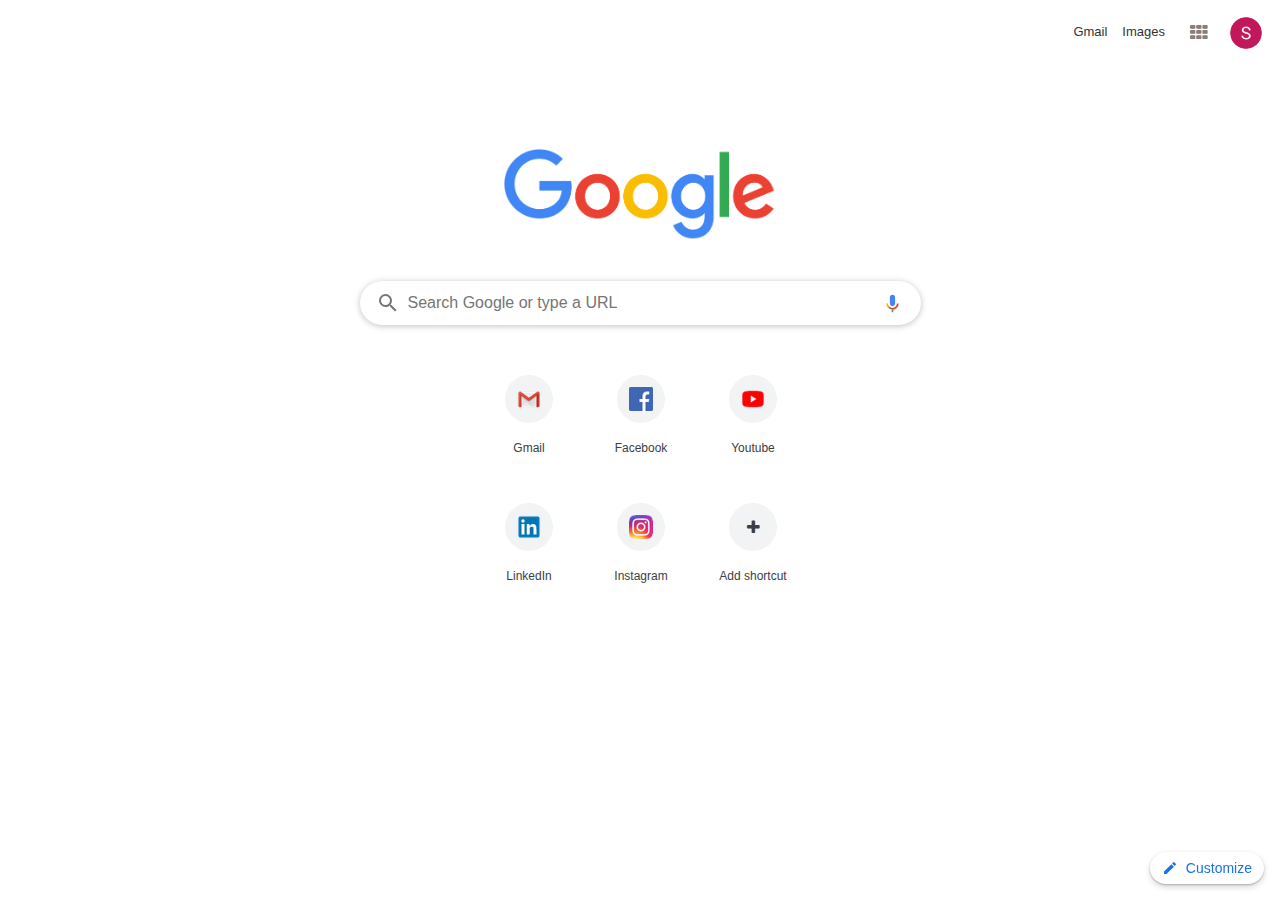
<file: google-landing-page/index.html>
<!DOCTYPE html>
<html>
  <head>
    <title>Google Chrome Page</title>
    <link rel="stylesheet" href="style.css">
    <link rel="stylesheet" href="https://stackpath.bootstrapcdn.com/bootstrap/4.3.1/css/bootstrap.min.css">
    <link rel="stylesheet" href="https://stackpath.bootstrapcdn.com/font-awesome/4.7.0/css/font-awesome.min.css">
  </head>
  <body>
<div class="google-header">
<div class="gmail-img">
<img src="user.png" title="Google Account: demo@example.com">
</div>
    <div class="header-icons">
    <i class="fa fa-th"></i>
    <a href="#">Images</a>
    <a href="#">Gmail</a>
    </div>
</div>
<div class="google-search">
  <div class="google-image text-center" title="Google">
  <img src="google-logo.png" width="272px" height="92px">
  </div>
  <div id="fakebox-container"></div>
    <div id="fakebox">
      <div id="fakebox-search-icon"></div>
      <div id="fakebox-text">Search Google or type a URL</div>
      <input id="fakebox-input" autocomplete="off" tabindex="-1" type="url" aria-hidden="true">
      <div id="fakebox-cursor"></div>
      <button id="fakebox-microphone" title="Search by voice"></button>
    </div>
</div>

<div id="most-visited">
    <div id="mv-tiles" style="width: 310px; opacity: 1;">
      <div class="grid-tile-container" rid="1" add="false" index="0" style="transform: translate(0px, 0px);">
      <div class="grid-tile" draggable="true">
        <a class="md-tile" data-rid="1" data-pos="0" href="https://mail.google.com/mail/u/0/#inbox" aria-label="Gmail" title="Gmail" draggable="false">
          <div class="md-tile-inner">
            <img class="md-icon" title alt src="gmail.png">
            <div class="md-title" style="direction: ltr;">
                <span>Gmail</span>
            </div>
          </div>
        </a>
      </div>
      </div>
      <div class="grid-tile-container" rid="2" add="false" index="1" style="transform: translate(112px, 0px);">
        <div class="grid-tile" draggable="true">
          <a class="md-tile" data-rid="2" data-pos="1" href="https://www.facebook.com/" aria-label="Facebook" title="Facebook" draggable="false">
          <div class="md-tile-inner">
            <img class="md-icon" title alt src="facebook.png"><div class="md-title" style="direction: ltr;">
            <span>Facebook</span>
          </div>
        </div>
          </a>
        </div>
      </div>
      <div class="grid-tile-container" rid="3" add="false" index="2" style="transform: translate(224px, 0px);">
        <div class="grid-tile" draggable="true">
          <a class="md-tile" data-rid="3" data-pos="2" href="https://www.youtube.com/" aria-label="Youtube" title="Youtube" draggable="false">
          <div class="md-tile-inner">
            <img class="md-icon" title alt src="youtube.png">
          <div class="md-title" style="direction: ltr;">
          <span>Youtube</span>
          </div>
          </div>
          </a>
        </div>
      </div>
      <div class="grid-tile-container" rid="4" add="false" index="3" style="transform: translate(0px, 128px);">
          <div class="grid-tile" draggable="true">
          <a class="md-tile" data-rid="4" data-pos="3" href="https://www.linkedin.com/" aria-label="LinkedIn" title="LinkedIn" draggable="false">
          <div class="md-tile-inner">
          <img class="md-icon" title alt src="linkedin.png"><div class="md-title" style="direction: ltr;">
          <span>LinkedIn</span>
          </div>
          </div>
          </a>
          </div>
      </div> 
          <div class="grid-tile-container" rid="5" add="false" index="4" style="transform: translate(112px, 128px);">
              <div class="grid-tile" draggable="true">
              <a class="md-tile" data-rid="5" data-pos="4" href="https://www.instagram.com/accounts/login/" aria-label="Instagram" title="Instagram" draggable="false">
              <div class="md-tile-inner">
              <img class="md-icon" title alt src="instagram.png">
              <div class="md-title" style="direction: ltr;">
              <span>Instagram</span>
              </div>
              </div>
              </a>
              </div>
          </div>
      <div class="grid-tile-container" rid="-1" add="true" style="transform: translate(224px, 128px);">
              <div class="grid-tile">
              <a class="md-tile" data-rid="-1" data-pos="5" aria-label="Add shortcut" title="Add shortcut" tabindex="0">
              <div class="md-tile-inner">
              <div class="md-icon"><i class="fa fa-plus"></i>
              </div>
              <div class="md-title" style="direction: ltr;">
              <span>Add shortcut</span>
              </div>
              </div>
              </a>
              </div>
        </div>   
    </div>
  </div>
<div id="edit-bg" tabindex="0" role="button" class="ep-enhanced" aria-label="Customize this page" title="Customize this page">
  <div id="edit-bg-icon"></div>
  <span id="edit-bg-text">Customize</span>
</div>
</body>
</html>
</file>
<file: google-landing-page/style.css>
*{
	margin: 0;
	padding: 0;
}
.google-header
{
	width: 100%;
	max-height: 500px;
	float: right;
	font-family: -apple-system, BlinkMacSystemFont, 'Segoe UI', Roboto, Oxygen, Ubuntu, Cantarell, 'Open Sans', 'Helvetica Neue', sans-serif;
}
.google-header img
{
	max-width: 100%;
	border-radius: 50%;
}
.gmail-img
{
	border-radius: 50%;
  width: 32px;
  height: 32px;
	float: right;
	margin-right: 18px;
	margin-top: 17px;
	cursor: pointer;
}
.header-icons .fa-th
{
	font-size: 18px;
	margin-top: 24px;
	color: gray;
	float: right;
	margin-right: 22px;
	margin-left: 10px;
	cursor: pointer;
}
.header-icons .fa-th:hover
{
	color: #000;
}
.header-icons a
{
	float: right;
	margin-right: 15px;
	margin-top: 22px;
	color: #333;
	text-decoration: none;
	font-size: 13px;
}
.header-icons a:hover
{
	color: gray;
}
.google-search
{
	font-family: sans-serif;
	padding: 5px;
}
.google-image img
{
	margin: 100px auto 10px;
	width: 272px;
	cursor: pointer;
}

#fakebox {
  background: white;
  border-radius: 22px;
  box-shadow: 0 1px 6px 0 rgba(32, 33, 36, .28);
  box-sizing: border-box;
  cursor: text;
  font-size: 16px;
  height: 44px;
  margin: 30px auto;
  max-width: 561px;
  opacity: 1;
  position: relative;
  transition: none;
}

.non-google-page #fakebox-container {
  display: none;
}

#fakebox > input {
  bottom: 0;
  box-sizing: border-box;
  left: 0;
  margin: 0;
  opacity: 0;
  padding-inline-start: 20px;
  position: absolute;
  top: 0;
  width: 100%;
}

#fakebox-search-icon {
  -webkit-mask-image:
      url([data-uri]);
  -webkit-mask-repeat: no-repeat;
  -webkit-mask-size: 100%;
  background: 24px 24px rgb(117, 117, 117);
  bottom: 0;
  height: 24px;
  left: 0;
  margin: auto 0;
  margin-inline-start: 16px;
  position: absolute;
  top: 0;
  width: 24px;
}

#fakebox-text {
  bottom: 0;
  color: rgb(117, 117, 117);
  font-size: 16px;
  height: 44px;
  left: 0;
  line-height: 44px;
  margin: auto 0;
  overflow: hidden;
  padding-inline-start: 48px;
  position: absolute;
  right: 44px;
  text-align: initial;
  text-overflow: ellipsis;
  top: 0;
  vertical-align: middle;
  visibility: inherit;
  white-space: nowrap;
}

#fakebox-microphone {
  background: url([data-uri]) no-repeat center;
  background-size: 21px 21px;
  bottom: 0;
  cursor: pointer;
  margin-inline-end: 16px;
  padding: 22px 12px 0;
	position: absolute;
  right: 0;
  top: 0;
  width: 21px;
}

button {
	background: transparent;
	border: 0;
	margin: 0;
	padding: 0;
}

#most-visited {
  margin-top: 15px;
  text-align: -webkit-center;
}
#mv-tiles {
  height: 266px;
  margin: 0;
  position: relative;
  text-align: start;
  width: 573px;
}

.grid-tile-container {
  position: absolute;
  transition: transform 300ms ease-in-out;
}
.md-tile {
  border-radius: 4px;
  box-sizing: border-box;
  color: rgb(60, 64, 67);
  cursor: pointer;
  height: 112px;
  margin-bottom: 16px;
  opacity: 1;
  padding-top: 16px;
  width: 112px;
}
.md-tile:hover{
  color: rgb(60, 64, 67);
  text-decoration: none;
}
.md-icon {
  align-items: center;
  background-color: rgba(241, 243, 244);
  border-radius: 50%;
  display: flex;
  justify-content: center;
  margin-bottom: 16px;
  width: 48px;
  height: 48px;
}
.md-tile-inner {
  align-items: center;
  display: flex;
  flex-flow: column nowrap;
  height: 100%;
  position: relative;
  width: 100%;
  z-index: -1;
}
.md-title {
  font-size: 12px;
  font-weight: 400;
  max-height: 28px;
  overflow: hidden;
  text-align: center;
  text-overflow: ellipsis;
  white-space: nowrap;
  width: 88px;
}

#edit-bg.ep-enhanced {
  background-color: rgb(255, 255, 255);
  box-shadow: 0 3px 6px rgba(0, 0, 0, .16), 0 1px 2px rgba(0, 0, 0, .23);
}
#edit-bg:hover,
#edit-bg:active {
  background-color: rgba(255, 255, 255, .1);
}
#edit-bg {
  align-items: center;
  border-radius: 500px;
  bottom: 16px;
  cursor: pointer;
  display: flex;
  height: 32px;
  justify-content: center;
  min-width: 32px;
  position: fixed;
  right: 16px;
  width: fit-content;
}
.ep-enhanced #edit-bg-icon {
  margin-inline-start: 12px;
}
#edit-bg-icon {
  -webkit-mask-image: url([data-uri]);
  -webkit-mask-position-x: center;
  -webkit-mask-position-y: center;
  -webkit-mask-repeat: no-repeat;
  -webkit-mask-size: 16px;
  background-color: #1A73E8;
  cursor: pointer;
  height: 16px;
  margin-inline-start: 0;
  width: 16px;
}
#edit-bg {
  align-items: center;
  border-radius: 500px;
  bottom: 16px;
  cursor: pointer;
  display: flex;
  height: 32px;
  justify-content: center;
  min-width: 32px;
  position: fixed;
  right: 16px;
  width: fit-content;
}
.ep-enhanced #edit-bg-text {
  display: inline;
}
#edit-bg-text {
  color: rgb(26, 115, 232);
  display: none;
  font-size: 14px;
  padding-inline-end: 12px;
  padding-inline-start: 8px;
  user-select: none;
}
</file>
